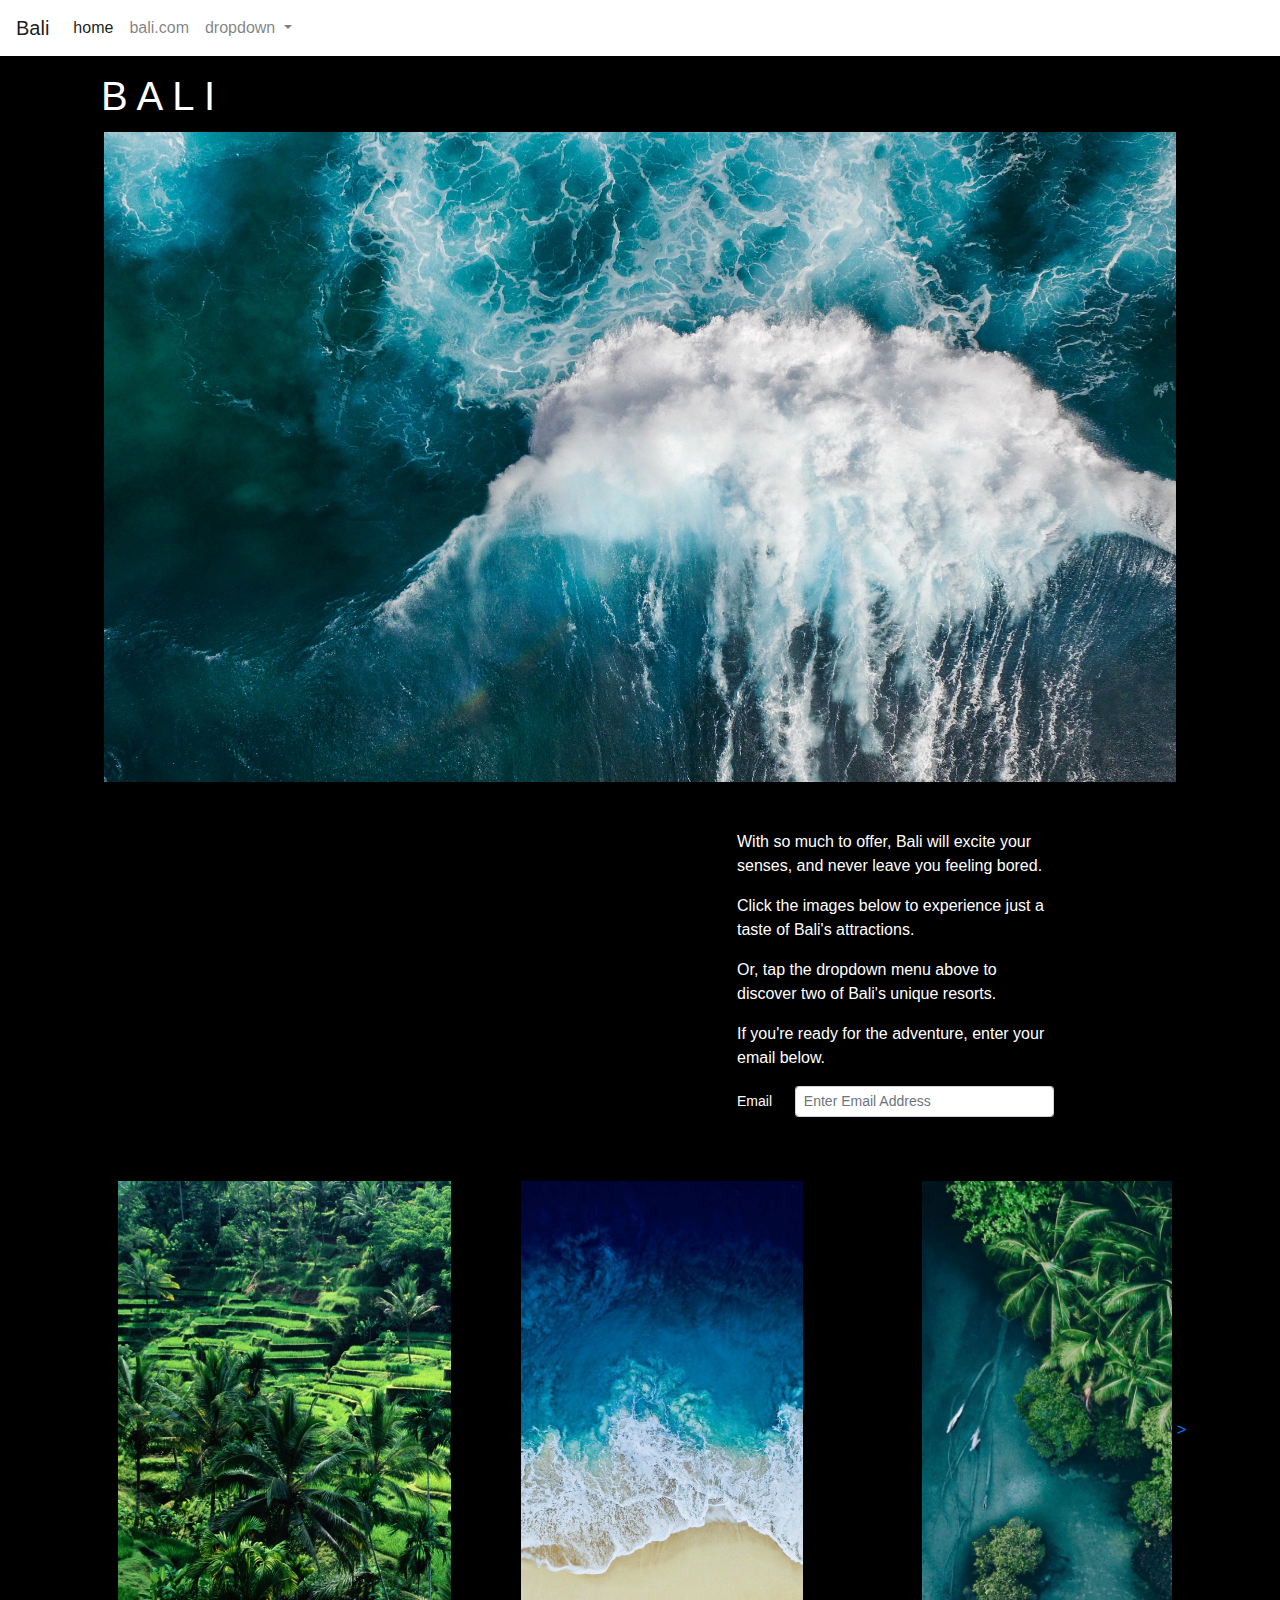
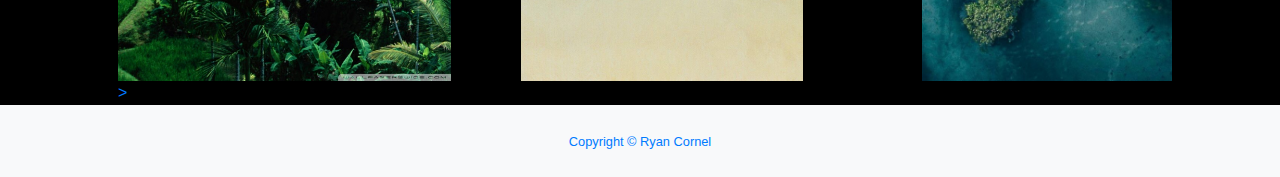
<file: index.html>
<!doctype html>
<html lang="en">

    <!-- Required meta tags -->

    <meta charset="utf-8"></meta>

    <meta
      name="viewport"
      content="width=device-width, initial-scale=1, shrink-to-fit=no">
    </meta>

    <!-- Bootstrap CSS -->

    <link
      href="https://stackpath.bootstrapcdn.com/bootstrap/4.3.1/css/bootstrap.min.css"
      rel="stylesheet"
      integrity="sha384-ggOyR0iXCbMQv3Xipma34MD+dH/1fQ784/j6cY/iJTQUOhcWr7x9JvoRxT2MZw1T"
      crossorigin="anonymous">
    </link>

    <link
      href="stylesheet.css"
      rel="stylesheet"
      type="text/css">
    </link>

    <title>Bali Tourist Page</title>

    <!-- Main Body of Code -->

    <nav class="navbar navbar-expand-lg navbar-light bg-white">
      <a
        class="navbar-brand"
        href="#">
        Bali
      </a>

      <button
        class="navbar-toggler"
        type="button"
        data-toggle="collapse"
        data-target="#navbarSupportedContent"
        aria-controls="navbarSupportedContent"
        aria-expanded="false"
        aria-label="Toggle navigation">
        <span class="navbar-toggler-icon"></span>
      </button>

      <div
        id="navbarSupportedContent"
        class="collapse navbar-collapse">
        <ul class="navbar-nav mr-auto">
          <li class="nav-item active">
            <a
              class="nav-link"
              href="#">
              home

              <span class="sr-only">(current)</span>
            </a>
          </li>

          <li class="nav-item">
            <a
              class="nav-link"
              href="https://www.bali.com">
              bali.com
            </a>
          </li>

          <li class="nav-item dropdown">
            <a
              id="navbarDropdown"
              class="nav-link dropdown-toggle"
              href="#"
              role="button"
              data-toggle="dropdown"
              aria-haspopup="true"
              aria-expanded="false">
              dropdown
            </a>

            <div
              class="dropdown-menu"
              aria-labelledby="navbarDropdown">
              <a
                class="dropdown-item"
                href="page-2.html">
                REVIVO
              </a>

              <a
                class="dropdown-item"
                href="page-3.html">
                Four Seasons
              </a>

              <div class="dropdown-divider"></div>

            </div>
          </li>

        </ul>
      </div>
    </nav>

    <div class="container">
      <div class="row">
        <div class="col-4 justify-content-center mt-2 ml-3 pt-2">
          <h1>B A L I</h1
        </div>
      </div>

        <div class="container-fluid">
          <div class="row mt-1 ml-1 mr-1">
            <div class="col-12">
              <img
                class="img-fluid"
                alt="Waves Imgae"
                src="Images/michael-olsen-unsplash.jpg"
                float="left"/>
            </div>
          </div>
        </div>

        <div class="container-fluid">
          <div class="row">
            <div class="col-5 embed-responsive embed-responsive-16by9 pr-1 pl-10 mt-5 ml-5 mr-5 d-flex justify-content-sm-start">
              <iframe
                src="https://www.youtube.com/embed/nHXF1ul8S44"
                width="1960"
                height="315"
                frameborder="0"
                allow="accelerometer; autoplay="true"; clipboard-write; encrypted-media; gyroscope; picture-in-picture"
                allowfullscreen>
              </iframe>
            </div>

            <div class="col-4 justify-content-md-end pt-5 pl-5 ml-5">
              <p>
                With so much to offer, Bali will excite your senses, and never leave you feeling bored.
              </p>
              <p>
                Click the images below to experience just a taste of Bali's attractions.
              </p>
              <p>
                Or, tap the dropdown menu above to discover two of Bali's unique resorts.
              </p>
              <p>
                If you're ready for the adventure, enter your email below.
              </p>

            <form>
            <div class="form-group row">
              <label for="colFormLabelSm" class="col-sm-2 col-form-label col-form-label-sm">Email</label>
              <div class="col-sm-10">
                <input type="email" class="form-control form-control-sm" id="Enter Email Address" placeholder="Enter Email Address">
              </div>
            </div>
            </form>
            </div>
          </div>
        </div>

        <div class="container-fluid">
          <div class="row">
            <div class="col-4 pr-5 pl-5 mt-5 d-flex justify-content-md-start">
              <a href="https://thingstodoinbali.com/bali-tourist-attractions-rice-fields/">
              <img
                class="img-flush"
                alt="Card Image 1"
                src="Images/bali-rice-patties.jpg"
                height="500"/>
              >
              <a href="https://thingstodoinbali.com/bali-tourist-attractions-rice-fields/">
            </div>

            <div class="col-4 pr-1 pl-5 mt-5 d-flex justify-content-md-center">
              <a href="https://thehoneycombers.com/bali/best-beach-bali-swim-surf-sand/">
              <img
                class="img-flush"
                alt="Card Image 2"
                src="Images/bali-beach.jpg"
                height="500"/>
            </div>

            <div class="col-4 pr-4 pl-1 mt-5 d-flex justify-content-md-end">
              <a href="https://www.hotels.com/go/indonesia/great-bali-forests-parks">
              <img
                class="img-flush"
                alt="Card Image 3"
                src="Images/bali-jungle-lagoon.png"
                height="500"/>
              >
              <a href="https://www.hotels.com/go/indonesia/great-bali-forests-parks">

            </div>
          </div>
        </div>


        <!-- Optional JavaScript -->

        <!-- jQuery first, then Popper.js, then Bootstrap JS -->

        <script
          src="https://code.jquery.com/jquery-3.3.1.slim.min.js"
          integrity="sha384-q8i/X+965DzO0rT7abK41JStQIAqVgRVzpbzo5smXKp4YfRvH+8abtTE1Pi6jizo"
          crossorigin="anonymous">
        </script>

        <script
          src="https://cdnjs.cloudflare.com/ajax/libs/popper.js/1.14.7/umd/popper.min.js"
          integrity="sha384-UO2eT0CpHqdSJQ6hJty5KVphtPhzWj9WO1clHTMGa3JDZwrnQq4sF86dIHNDz0W1"
          crossorigin="anonymous">
        </script>

        <script
          src="https://stackpath.bootstrapcdn.com/bootstrap/4.3.1/js/bootstrap.min.js"
          integrity="sha384-JjSmVgyd0p3pXB1rRibZUAYoIIy6OrQ6VrjIEaFf/nJGzIxFDsf4x0xIM+B07jRM"
          crossorigin="anonymous">
        </script>
      </div>
    </div>


    <footer
        id="sticky-footer" class="py-4 bg-light text-white-50 d-flex justify-content-start" >
    <div class="container text-center">
      <a href="Bootstrap-Capstone-Webpage.html">
      <small>Copyright &copy; Ryan Cornel</small>
      <a href="Bootstrap-Capstone-Webpage.html">
    </div>
  </footer>
</file>
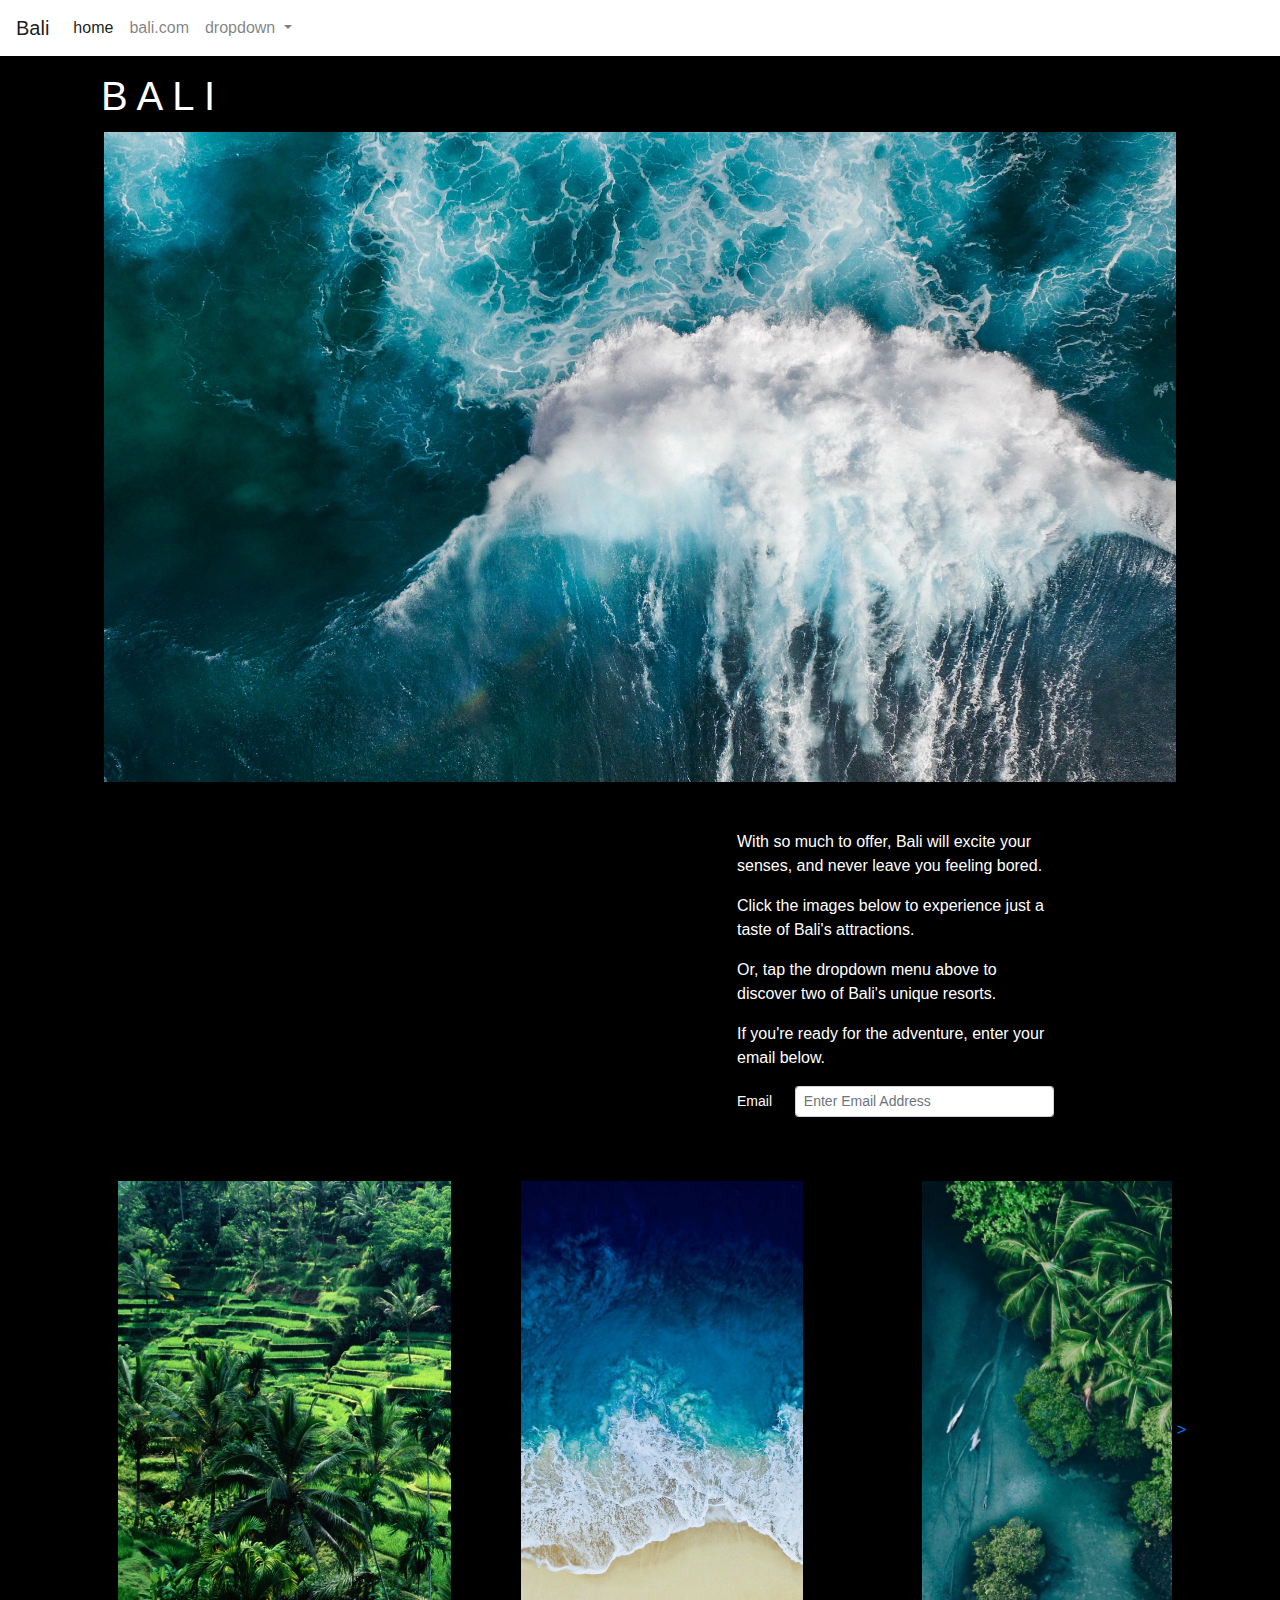
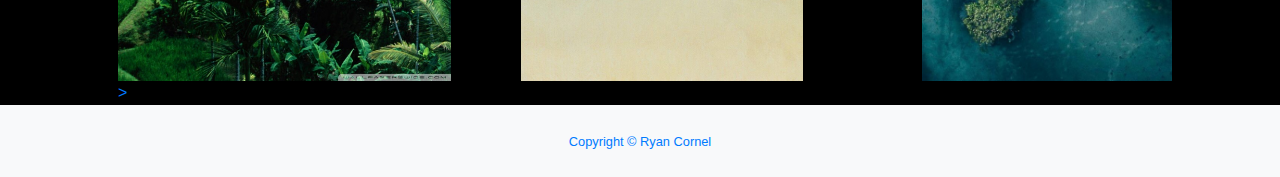
<file: Bootstrap-Capstone-Webpage.html>
<!doctype html>
<html lang="en">

    <!-- Required meta tags -->

    <meta charset="utf-8"></meta>

    <meta
      name="viewport"
      content="width=device-width, initial-scale=1, shrink-to-fit=no">
    </meta>

    <!-- Bootstrap CSS -->

    <link
      href="https://stackpath.bootstrapcdn.com/bootstrap/4.3.1/css/bootstrap.min.css"
      rel="stylesheet"
      integrity="sha384-ggOyR0iXCbMQv3Xipma34MD+dH/1fQ784/j6cY/iJTQUOhcWr7x9JvoRxT2MZw1T"
      crossorigin="anonymous">
    </link>

    <link
      href="stylesheet.css"
      rel="stylesheet"
      type="text/css">
    </link>

    <title>Bali Tourist Page</title>

    <!-- Main Body of Code -->

    <nav class="navbar navbar-expand-lg navbar-light bg-white">
      <a
        class="navbar-brand"
        href="#">
        Bali
      </a>

      <button
        class="navbar-toggler"
        type="button"
        data-toggle="collapse"
        data-target="#navbarSupportedContent"
        aria-controls="navbarSupportedContent"
        aria-expanded="false"
        aria-label="Toggle navigation">
        <span class="navbar-toggler-icon"></span>
      </button>

      <div
        id="navbarSupportedContent"
        class="collapse navbar-collapse">
        <ul class="navbar-nav mr-auto">
          <li class="nav-item active">
            <a
              class="nav-link"
              href="#">
              home

              <span class="sr-only">(current)</span>
            </a>
          </li>

          <li class="nav-item">
            <a
              class="nav-link"
              href="https://www.bali.com">
              bali.com
            </a>
          </li>

          <li class="nav-item dropdown">
            <a
              id="navbarDropdown"
              class="nav-link dropdown-toggle"
              href="#"
              role="button"
              data-toggle="dropdown"
              aria-haspopup="true"
              aria-expanded="false">
              dropdown
            </a>

            <div
              class="dropdown-menu"
              aria-labelledby="navbarDropdown">
              <a
                class="dropdown-item"
                href="page-2.html">
                REVIVO
              </a>

              <a
                class="dropdown-item"
                href="page-3.html">
                Four Seasons
              </a>

              <div class="dropdown-divider"></div>

            </div>
          </li>

        </ul>
      </div>
    </nav>

    <div class="container">
      <div class="row">
        <div class="col-12 justify-content-center mt-2 ml-3 pt-2">
          <h1>B A L I</h1
        </div>
      </div>

        <div class="container-fluid">
          <div class="row mt-1 ml-1 mr-1">
            <div class="col-12">
              <img
                class="img-fluid"
                alt="Waves Imgae"
                src="Images/michael-olsen-unsplash.jpg"
                float="left"/>
            </div>
          </div>
        </div>

        <div class="container-fluid">
          <div class="row">
            <div class="col-5 embed-responsive embed-responsive-16by9 pr-1 pl-10 mt-5 ml-5 mr-5 d-flex justify-content-sm-start">
              <iframe
                src="https://www.youtube.com/embed/nHXF1ul8S44"
                width="1960"
                height="315"
                frameborder="0"
                allow="accelerometer; autoplay="true"; clipboard-write; encrypted-media; gyroscope; picture-in-picture"
                allowfullscreen>
              </iframe>
            </div>

            <div class="col-4 justify-content-md-end pt-5 pl-5 ml-5">
              <p>
                With so much to offer, Bali will excite your senses, and never leave you feeling bored.
              </p>
              <p>
                Click the images below to experience just a taste of Bali's attractions.
              </p>
              <p>
                Or, tap the dropdown menu above to discover two of Bali's unique resorts.
              </p>
              <p>
                If you're ready for the adventure, enter your email below.
              </p>

            <form>
            <div class="form-group row">
              <label for="colFormLabelSm" class="col-sm-2 col-form-label col-form-label-sm">Email</label>
              <div class="col-sm-10">
                <input type="email" class="form-control form-control-sm" id="Enter Email Address" placeholder="Enter Email Address">
              </div>
            </div>
            </form>
            </div>
          </div>
        </div>

        <div class="container-fluid">
          <div class="row">
            <div class="col-4 pr-5 pl-5 mt-5 d-flex justify-content-md-start">
              <a href="https://thingstodoinbali.com/bali-tourist-attractions-rice-fields/">
              <img
                class="img-flush"
                alt="Card Image 1"
                src="Images/bali-rice-patties.jpg"
                height="500"/>
              >
              <a href="https://thingstodoinbali.com/bali-tourist-attractions-rice-fields/">
            </div>

            <div class="col-4 pr-1 pl-5 mt-5 d-flex justify-content-md-center">
              <a href="https://thehoneycombers.com/bali/best-beach-bali-swim-surf-sand/">
              <img
                class="img-flush"
                alt="Card Image 2"
                src="Images/bali-beach.jpg"
                height="500"/>
            </div>

            <div class="col-4 pr-4 pl-1 mt-5 d-flex justify-content-md-end">
              <a href="https://www.hotels.com/go/indonesia/great-bali-forests-parks">
              <img
                class="img-flush"
                alt="Card Image 3"
                src="Images/bali-jungle-lagoon.png"
                height="500"/>
              >
              <a href="https://www.hotels.com/go/indonesia/great-bali-forests-parks">

            </div>
          </div>
        </div>


        <!-- Optional JavaScript -->

        <!-- jQuery first, then Popper.js, then Bootstrap JS -->

        <script
          src="https://code.jquery.com/jquery-3.3.1.slim.min.js"
          integrity="sha384-q8i/X+965DzO0rT7abK41JStQIAqVgRVzpbzo5smXKp4YfRvH+8abtTE1Pi6jizo"
          crossorigin="anonymous">
        </script>

        <script
          src="https://cdnjs.cloudflare.com/ajax/libs/popper.js/1.14.7/umd/popper.min.js"
          integrity="sha384-UO2eT0CpHqdSJQ6hJty5KVphtPhzWj9WO1clHTMGa3JDZwrnQq4sF86dIHNDz0W1"
          crossorigin="anonymous">
        </script>

        <script
          src="https://stackpath.bootstrapcdn.com/bootstrap/4.3.1/js/bootstrap.min.js"
          integrity="sha384-JjSmVgyd0p3pXB1rRibZUAYoIIy6OrQ6VrjIEaFf/nJGzIxFDsf4x0xIM+B07jRM"
          crossorigin="anonymous">
        </script>
      </div>
    </div>


    <footer
        id="sticky-footer" class="py-4 bg-light text-white-50 d-flex justify-content-start" >
    <div class="container text-center">
      <a href="Bootstrap-Capstone-Webpage.html">
      <small>Copyright &copy; Ryan Cornel</small>
      <a href="Bootstrap-Capstone-Webpage.html">
    </div>
  </footer>
</file>
<file: stylesheet.css>
body {

  font-weight: lighter;
  background-color: black;

}

h1 {
  color: white;
  font-stretch: expanded;
  font-size: 200;
}

h3 {
  color: white;
}

p {
  color: white;
  font-size: 65;
}

label {
  color: white;
}
</file>
